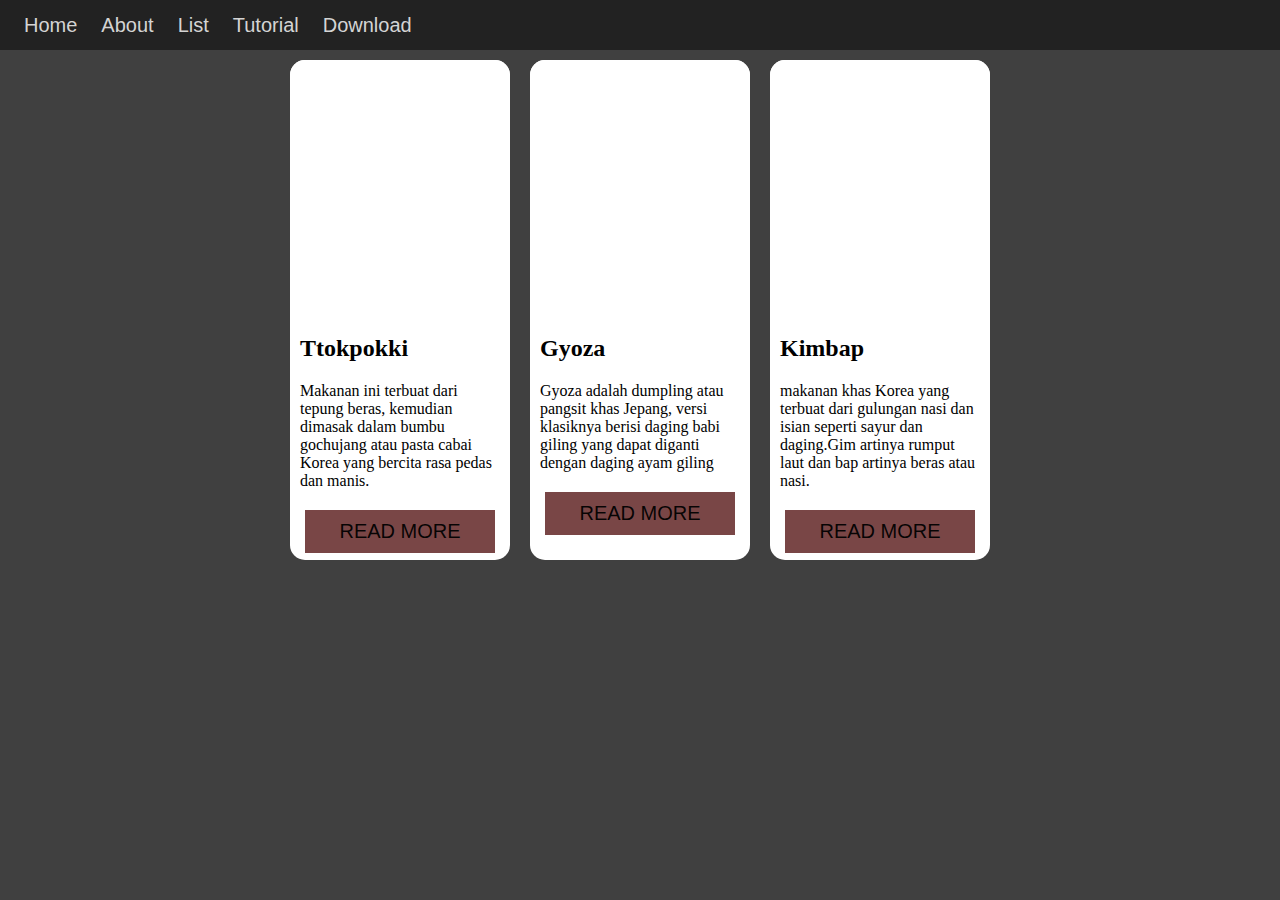
<file: amelia/index.html>
<!DOCTYPE html>
<html lang="en">
<head>
    <meta charset="UTF-8">
    <meta http-equiv="X-UA-Compatible" content="IE=edge">
    <meta name="viewport" content="width=device-width, initial-scale=1.0">
    <title>Document</title>
    <link rel="stylesheet" href="style.css">
</head>
<body>
    <style type="text/css">
    a{text-decoration: none; font-size: 20px;font-family: sans-serif;padding: 14px 10px}
    ul{padding: 14px}
    li{list-style: none; display: inline;}
    li a{background: #222; color:#d4d4d4;}
    li a:hover{background: #4da4ff; color:#fff;}
    .navi{background: #222; height: 50px}
</style>
 
<nav class="navi">
    <ul>
        <li><a href="#">Home</a></li>
        <li><a href="#">About</a></li>
        <li><a href="#">List</a></li>
        <li><a href="#">Tutorial</a></li>
        <li><a href="#">Download</a></li>
    </ul>
</nav>
<section class="container">
    <div class="card">
        <div class="card-image food-1"></div>
        <h2>Ttokpokki</h2>
        <p>Makanan ini terbuat dari tepung beras, kemudian dimasak dalam bumbu gochujang atau pasta cabai Korea yang bercita rasa pedas dan manis.</p>
        <a href="">READ MORE</a>
    </div>
    <div class="card">
        <div class="card-image food-2"></div>
        <h2>Gyoza</h2>
        <p>Gyoza adalah dumpling atau pangsit khas Jepang, versi klasiknya berisi daging babi giling yang dapat diganti dengan daging ayam giling</p>
        <a href="">READ MORE</a> 
    </div>
     <div class="card">
        <div class="card-image food-3"></div>
        <h2>Kimbap</h2>
        <p>makanan khas Korea yang terbuat dari gulungan nasi dan isian seperti sayur dan daging.Gim artinya rumput laut dan bap artinya beras atau nasi.</p>
        <a href="">READ MORE</a>
    </div>
</section>

</body>
</html>
</file>
<file: amelia/style.css>
*{
    box-sizing: border-box;
    padding: 0;
    margin: 0;
}

body {
    background: linear-gradient(rgba(0, 0, 0, 0.75),rgba(0, 0, 0, 0.75)) ,url('https://s2.bukalapak.com/uploads/content_attachment/ccc8094c40e8d76216a626c5/w-740/shutterstock_1105145216-2.jpg.webp');
tab
}

.container{
    display: flex;
    justify-content: center;
    flex-wrap: wrap;
}

.card{
    background: rgb(255, 255, 255);
    width: 220px;
    height: 500px;
    margin: 10px;
    border-radius: 15px;
}

.card-image{
    background-color: white;
    height: 250px;
    margin-bottom: 15px;
    background-size: cover;
    border-radius: 15px 15px 0 0;
}

.food-1{
    background-image: url('https://images.tokopedia.net/img/cache/500-square/VqbcmM/2021/5/17/7d55a5b1-1ac1-42c0-8dce-112510213e69.jpg');
}

.food-2{
    background-image: url('https://asset.kompas.com/crops/bYUOHQ2zXXZujl7s2RxjL3eb9KM=/0x0:1000x667/750x500/data/photo/2021/11/12/618db66eb2732.jpeg');
}

.food-3{
    background-image: url('https://www.koreanbapsang.com/wp-content/uploads/2015/05/DSC_0917-2-e1566061945769.jpg');
}

.card h2{
    padding: 10px;
}

.card p{
    padding: 10px;
}

.card a{
    background-color: rgb(121, 70, 70);
    color: rgba(0, 0, 0, 0.938);
    padding: 10px 15px;
    display: block;
    text-align: center;
    margin: 10px 15px;   
}

.card:hover{
    background-color: rgb(22, 143, 190);
    color: ivory;
    cursor: pointer;
    transform: scale(1.03);
    transition: all 1s ease;
}

nav{
    display: flex;
    justify-content: space-between;
    color: white;
    background-color: yellowgreen;
    align-items: center;
    height: 60px;
}

nav.logo{
    letter-spacing: 5px;
    font-weight: 600;
    font-size: 25px;
}
</file>
